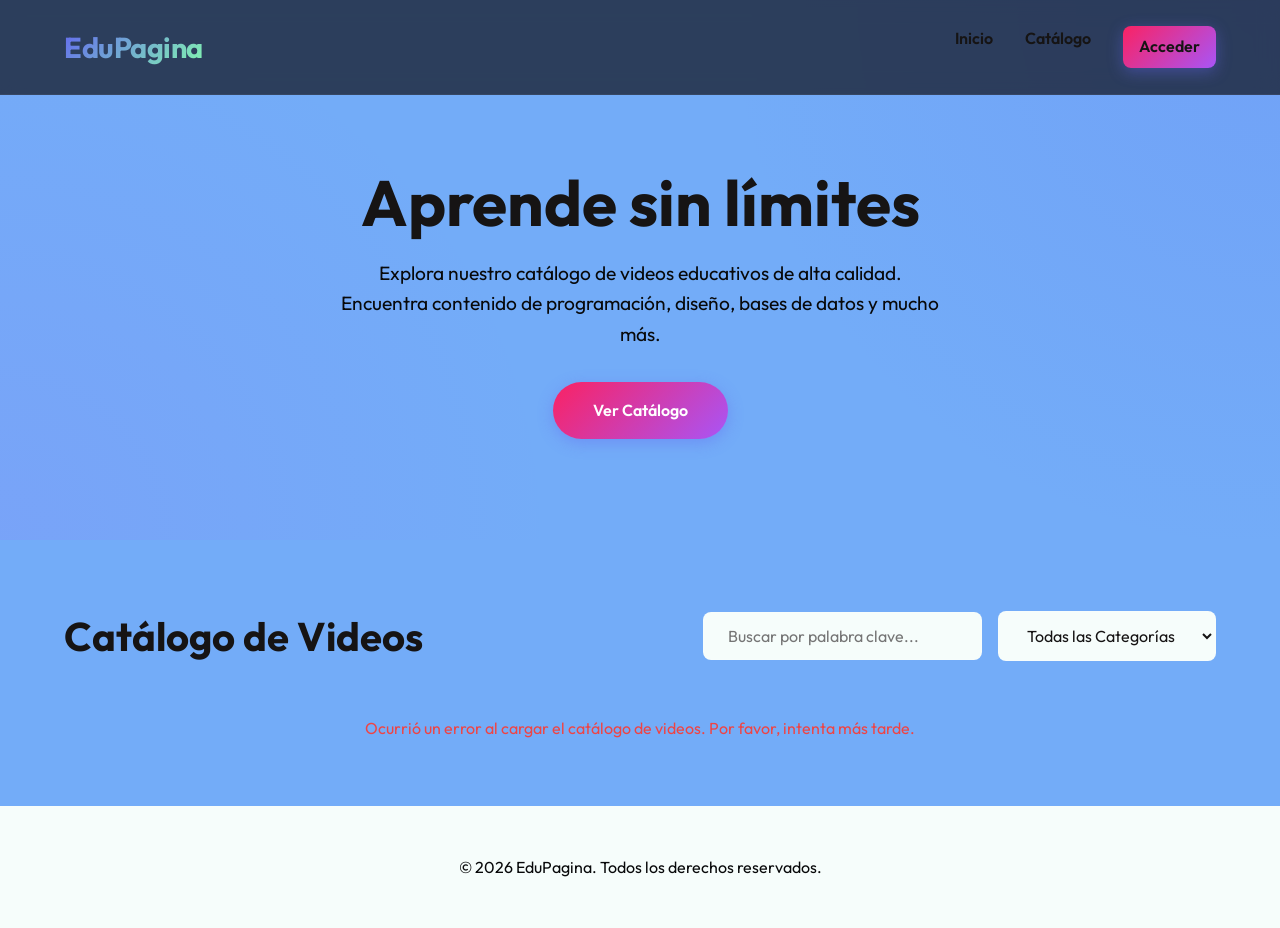
<file: index.html>
<!DOCTYPE html>
<html lang="es">

<head>
    <meta charset="UTF-8">
    <meta name="viewport" content="width=device-width, initial-scale=1.0">
    <title>Catálogo de Videos Educativos</title>
    <meta name="description"
        content="Plataforma de aprendizaje con un catálogo de videos educativos en diversas áreas como programación, bases de datos, y más.">
    <link rel="preconnect" href="https://fonts.googleapis.com">
    <link rel="preconnect" href="https://fonts.gstatic.com" crossorigin>
    <link href="https://fonts.googleapis.com/css2?family=Outfit:wght@300;400;600;700&display=swap" rel="stylesheet">
    <link rel="stylesheet" href="styles.css">
</head>

<body>
    <header class="header">
        <div class="logo">EduPagina</div>
        <nav>
            <ul class="nav-links">
                <li><a href="#home">Inicio</a></li>
                <li><a href="#catalog">Catálogo</a></li>
                <li id="auth-nav-item"><a href="login.html" class="btn-primary" style="padding: 0.5rem 1rem; border-radius: 8px;">Acceder</a></li>
            </ul>
        </nav>
    </header>

    <main>
        <section id="home" class="hero">
            <div class="hero-content">
                <h1>Aprende sin límites</h1>
                <p>Explora nuestro catálogo de videos educativos de alta calidad. Encuentra contenido de programación,
                    diseño, bases de datos y mucho más.</p>
                <a href="#catalog" class="btn-primary">Ver Catálogo</a>
            </div>
        </section>

        <section id="catalog" class="catalog-section">
            <div class="section-header">
                <h2>Catálogo de Videos</h2>
                <div class="filters">
                    <input type="text" id="search-input" placeholder="Buscar por palabra clave..." aria-label="Buscar videos">
                    <select id="category-filter" aria-label="Filtrar por categoría">
                        <option value="all">Todas las Categorías</option>
                        <!-- Options injected via JS -->
                    </select>
                </div>
            </div>

            <div class="loading-spinner" id="loading-spinner"></div>

            <div class="video-grid" id="video-grid">
                <!-- Video Cards Injected via JS -->
            </div>
        </section>
    </main>

    <footer class="footer">
        <p>&copy; 2026 EduPagina. Todos los derechos reservados.</p>
    </footer>

    <!-- Video Player Modal -->
    <div id="video-modal" class="modal" aria-hidden="true">
        <div class="modal-content">
            <button class="close-btn" id="close-modal" aria-label="Cerrar reproductor">&times;</button>
            <div class="video-container">
                <video id="player" controls controlsList="nodownload"></video>
            </div>
            <div class="video-info">
                <h3 id="modal-title">Título del Video</h3>
                <p id="modal-desc">Descripción del video...</p>
                <div class="meta-info">
                    <span class="badge" id="modal-category">Categoría</span>
                    <span class="duration" id="modal-duration">00:00</span>
                    <span class="likes-count" id="modal-likes-count">0 Me gustas</span>
                </div>
                <div class="action-buttons">
                    <button class="action-btn" id="btn-like" title="Me gusta">👍 Me gusta</button>
                    <button class="action-btn" id="btn-comment" title="Comentar">💬 Comentar</button>
                    <button class="action-btn" id="btn-share" title="Compartir">🔗 Compartir</button>
                </div>
                
                <div class="comments-section" id="comments-section">
                    <h4>Comentarios</h4>
                    <form id="comment-form" class="comment-form">
                        <textarea id="comment-input" placeholder="Añade un comentario público..." required></textarea>
                        <div class="comment-actions">
                            <button type="submit" class="btn-primary">Comentar</button>
                        </div>
                    </form>
                    <div id="comments-list" class="comments-list">
                        <!-- Comentarios dinámicos -->
                    </div>
                </div>
            </div>
        </div>
    </div>

    <!-- Auth and App scripts -->
    <script src="auth.js"></script>
    <script src="app.js"></script>
</body>

</html>
</file>
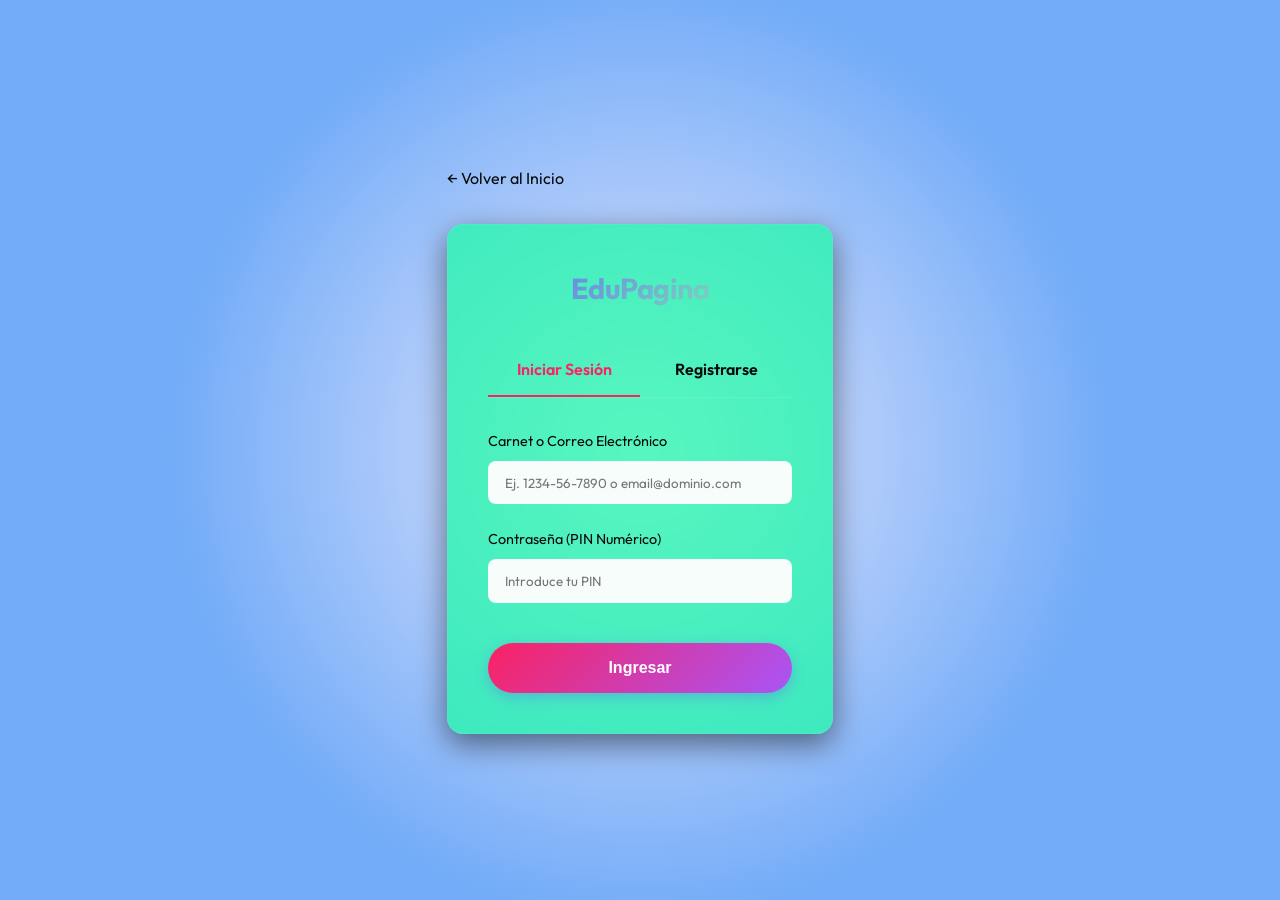
<file: login.html>
<!DOCTYPE html>
<html lang="es">
<head>
    <meta charset="UTF-8">
    <meta name="viewport" content="width=device-width, initial-scale=1.0">
    <title>Acceso | EduPagina</title>
    <link rel="preconnect" href="https://fonts.googleapis.com">
    <link rel="preconnect" href="https://fonts.gstatic.com" crossorigin>
    <link href="https://fonts.googleapis.com/css2?family=Outfit:wght@300;400;600;700&display=swap" rel="stylesheet">
    <link rel="stylesheet" href="styles.css">
</head>
<body class="auth-page">
    <div class="auth-container">
        <a href="index.html" class="back-link">← Volver al Inicio</a>
        
        <div class="auth-box">
            <h2 class="logo text-center">EduPagina</h2>
            
            <div class="auth-tabs">
                <button class="tab-btn active" id="tab-login">Iniciar Sesión</button>
                <button class="tab-btn" id="tab-register">Registrarse</button>
            </div>

            <!-- Login Form -->
            <form id="login-form" class="auth-form active">
                <div class="form-group">
                    <label for="login-id">Carnet o Correo Electrónico</label>
                    <input type="text" id="login-id" required placeholder="Ej. 1234-56-7890 o email@dominio.com">
                </div>
                <div class="form-group">
                    <label for="login-pin">Contraseña (PIN Numérico)</label>
                    <input type="password" id="login-pin" required pattern="\d+" title="Solo se permiten números" placeholder="Introduce tu PIN">
                </div>
                <div id="login-alert" class="alert hidden"></div>
                <button type="submit" class="btn-primary full-width">Ingresar</button>
            </form>

            <!-- Register Form -->
            <form id="register-form" class="auth-form hidden">
                <div class="form-group">
                    <label for="reg-nombre">Nombre Completo</label>
                    <input type="text" id="reg-nombre" required placeholder="Ej. Juan Pérez">
                </div>
                <div class="form-group">
                    <label for="reg-carnet">Carnet Universitario</label>
                    <input type="text" id="reg-carnet" required pattern="\d{4}-\d{2}-\d{4}" title="Formato requerido: 0000-00-0000" placeholder="0000-00-0000">
                    <small class="hint">Formato requerido: 0000-00-0000</small>
                </div>
                <div class="form-group">
                    <label for="reg-email">Correo Electrónico</label>
                    <input type="email" id="reg-email" required placeholder="estudiante@dominio.com">
                </div>
                <div class="form-group">
                    <label for="reg-pin">Contraseña (PIN Numérico)</label>
                    <input type="password" id="reg-pin" required pattern="\d+" title="Debe ser estrictamente numérico, sin letras ni espacios" placeholder="Solo números">
                    <small class="hint">Solo números, sin espacios ni letras.</small>
                </div>
                <div id="register-alert" class="alert hidden"></div>
                <button type="submit" class="btn-primary full-width">Crear Cuenta</button>
            </form>
        </div>
    </div>

    <script src="auth.js"></script>
    <script>
        // UI Logic for Auth Page
        const tabLogin = document.getElementById('tab-login');
        const tabRegister = document.getElementById('tab-register');
        const loginForm = document.getElementById('login-form');
        const registerForm = document.getElementById('register-form');
        const loginAlert = document.getElementById('login-alert');
        const registerAlert = document.getElementById('register-alert');

        // Toggle Tabs
        tabLogin.addEventListener('click', () => {
            tabLogin.classList.add('active');
            tabRegister.classList.remove('active');
            loginForm.classList.add('active');
            loginForm.classList.remove('hidden');
            registerForm.classList.add('hidden');
            registerForm.classList.remove('active');
            loginAlert.className = 'alert hidden';
            registerAlert.className = 'alert hidden';
        });

        tabRegister.addEventListener('click', () => {
            tabRegister.classList.add('active');
            tabLogin.classList.remove('active');
            registerForm.classList.add('active');
            registerForm.classList.remove('hidden');
            loginForm.classList.add('hidden');
            loginForm.classList.remove('active');
            loginAlert.className = 'alert hidden';
            registerAlert.className = 'alert hidden';
        });

        // Form Submissions
        loginForm.addEventListener('submit', (e) => {
            e.preventDefault();
            const id = document.getElementById('login-id').value.trim();
            const pin = document.getElementById('login-pin').value.trim();
            
            const result = AuthAPI.loginUser(id, pin);
            
            if (result.success) {
                showAlert(loginAlert, result.message, 'success');
                setTimeout(() => {
                    window.location.href = 'index.html';
                }, 1000);
            } else {
                showAlert(loginAlert, result.message, 'error');
            }
        });

        registerForm.addEventListener('submit', (e) => {
            e.preventDefault();
            const nombre = document.getElementById('reg-nombre').value.trim();
            const carnet = document.getElementById('reg-carnet').value.trim();
            const email = document.getElementById('reg-email').value.trim();
            const pin = document.getElementById('reg-pin').value.trim();
            
            const result = AuthAPI.registerUser(nombre, carnet, email, pin);
            
            if (result.success) {
                showAlert(registerAlert, result.message, 'success');
                registerForm.reset();
                setTimeout(() => {
                    tabLogin.click(); // Switch to login tab
                }, 2000);
            } else {
                showAlert(registerAlert, result.message, 'error');
            }
        });

        function showAlert(element, message, type) {
            element.textContent = message;
            element.className = `alert ${type}`;
        }
    </script>
</body>
</html>
</file>
<file: styles.css>
:root {
    --bg-primary: #73acf8;
    --bg-secondary: #f6fdfb;
    --bg-card: rgba(27, 252, 166, 0.7);
    --text-primary: #161414;
    --text-secondary: #08090a;
    --accent: #fa2263;
    --accent-hover: #e8f80b;
    --danger: #ef4444;
    --success: #10b981;
    --border-color: rgba(255, 255, 255, 0.1);
    --glass-bg: rgba(15, 17, 26, 0.7);
    --glass-border: rgba(255, 255, 255, 0.05);
}

* {
    margin: 0;
    padding: 0;
    box-sizing: border-box;
}

body {
    font-family: 'Outfit', sans-serif;
    background-color: var(--bg-primary);
    color: var(--text-primary);
    line-height: 1.6;
    overflow-x: hidden;
}

/* Scrollbar styling */
::-webkit-scrollbar {
    width: 8px;
}

::-webkit-scrollbar-track {
    background: var(--bg-primary);
}

::-webkit-scrollbar-thumb {
    background: var(--bg-secondary);
    border-radius: 4px;
}

::-webkit-scrollbar-thumb:hover {
    background: var(--accent);
}

/* Header */
.header {
    display: flex;
    justify-content: space-between;
    align-items: center;
    padding: 1.5rem 5%;
    background: var(--glass-bg);
    backdrop-filter: blur(10px);
    border-bottom: 1px solid var(--glass-border);
    position: fixed;
    width: 100%;
    top: 0;
    z-index: 100;
}

.logo {
    font-size: 1.8rem;
    font-weight: 700;
    background: linear-gradient(135deg, #6366f1, #82f7af);
    -webkit-background-clip: text;
    -webkit-text-fill-color: transparent;
    letter-spacing: -0.5px;
}

.nav-links {
    list-style: none;
    display: flex;
    gap: 2rem;
}

.nav-links a {
    color: var(--text-primary);
    text-decoration: none;
    font-weight: 600;
    transition: color 0.3s ease;
}

.nav-links a:hover {
    color: var(--accent);
}

/* Hero Section */
.hero {
    min-height: 60vh;
    display: flex;
    align-items: center;
    justify-content: center;
    text-align: center;
    padding: 8rem 5% 4rem;
    background: radial-gradient(circle at top right, rgba(99, 102, 241, 0.15), transparent 40%),
        radial-gradient(circle at bottom left, rgba(168, 85, 247, 0.1), transparent 40%);
}

.hero-content h1 {
    font-size: 4rem;
    font-weight: 700;
    margin-bottom: 1rem;
    line-height: 1.2;
}

.hero-content p {
    font-size: 1.2rem;
    color: var(--text-secondary);
    max-width: 600px;
    margin: 0 auto 2rem;
}

.btn-primary {
    display: inline-block;
    padding: 1rem 2.5rem;
    background: linear-gradient(135deg, var(--accent), #a855f7);
    color: white;
    text-decoration: none;
    border-radius: 50px;
    font-weight: 600;
    transition: transform 0.3s ease, box-shadow 0.3s ease;
    box-shadow: 0 4px 15px rgba(99, 102, 241, 0.4);
}

.btn-primary:hover {
    transform: translateY(-2px);
    box-shadow: 0 6px 20px rgba(99, 102, 241, 0.6);
}

/* Catalog Section */
.catalog-section {
    padding: 4rem 5%;
}

.section-header {
    display: flex;
    justify-content: space-between;
    align-items: center;
    margin-bottom: 3rem;
    flex-wrap: wrap;
    gap: 1rem;
}

.section-header h2 {
    font-size: 2.5rem;
}

.filters {
    display: flex;
    gap: 1rem;
    align-items: center;
    flex-wrap: wrap;
}

.filters input[type="text"],
.filters select {
    padding: 0.8rem 1.5rem;
    background: var(--bg-secondary);
    color: var(--text-primary);
    border: 1px solid var(--border-color);
    border-radius: 8px;
    font-family: 'Outfit', sans-serif;
    font-size: 1rem;
    outline: none;
    transition: border-color 0.3s ease, box-shadow 0.3s ease;
}

.filters input[type="text"] {
    min-width: 250px;
}

.filters input[type="text"]:focus,
.filters select:focus {
    border-color: var(--accent);
    box-shadow: 0 0 0 2px rgba(99, 102, 241, 0.2);
}

.video-grid {
    display: grid;
    grid-template-columns: repeat(auto-fill, minmax(300px, 1fr));
    gap: 2rem;
}

/* Video Card */
.video-card {
    background: var(--bg-card);
    border-radius: 16px;
    overflow: hidden;
    border: 1px solid var(--glass-border);
    transition: transform 0.3s ease, box-shadow 0.3s ease, border-color 0.3s ease;
    cursor: pointer;
    backdrop-filter: blur(5px);
    display: flex;
    flex-direction: column;
}

.video-card:hover {
    transform: translateY(-5px);
    box-shadow: 0 10px 30px rgba(0, 0, 0, 0.5);
    border-color: rgba(99, 102, 241, 0.5);
}

.video-thumb {
    position: relative;
    width: 100%;
    padding-top: 56.25%;
    /* 16:9 Aspect Ratio */
    overflow: hidden;
}

.video-thumb img {
    position: absolute;
    top: 0;
    left: 0;
    width: 100%;
    height: 100%;
    object-fit: cover;
    transition: transform 0.5s ease;
}

.video-card:hover .video-thumb img {
    transform: scale(1.05);
}

.play-overlay {
    position: absolute;
    inset: 0;
    background: rgba(0, 0, 0, 0.4);
    display: flex;
    align-items: center;
    justify-content: center;
    opacity: 0;
    transition: opacity 0.3s ease;
}

.video-card:hover .play-overlay {
    opacity: 1;
}

.play-icon {
    width: 60px;
    height: 60px;
    background: var(--accent);
    border-radius: 50%;
    display: flex;
    align-items: center;
    justify-content: center;
    color: white;
    font-size: 1.5rem;
    padding-left: 5px;
    /* Visual center adjustment */
    box-shadow: 0 0 20px rgba(99, 102, 241, 0.8);
    transform: scale(0.8);
    transition: transform 0.3s ease;
}

.video-card:hover .play-icon {
    transform: scale(1);
}

.duration-badge {
    position: absolute;
    bottom: 10px;
    right: 10px;
    background: rgba(0, 0, 0, 0.8);
    color: white;
    padding: 0.2rem 0.5rem;
    border-radius: 4px;
    font-size: 0.8rem;
    font-weight: 600;
}

.video-info-card {
    padding: 1.5rem;
    display: flex;
    flex-direction: column;
    flex-grow: 1;
}

.badge {
    display: inline-block;
    background: rgba(99, 102, 241, 0.1);
    color: var(--accent);
    padding: 0.3rem 0.8rem;
    border-radius: 20px;
    font-size: 0.8rem;
    font-weight: 600;
    margin-bottom: 0.8rem;
    align-self: flex-start;
}

.video-title {
    font-size: 1.2rem;
    font-weight: 700;
    margin-bottom: 0.5rem;
    display: -webkit-box;
    -webkit-line-clamp: 2;
    -webkit-box-orient: vertical;
    overflow: hidden;
}

.video-desc {
    color: var(--text-secondary);
    font-size: 0.95rem;
    display: -webkit-box;
    -webkit-line-clamp: 2;
    -webkit-box-orient: vertical;
    overflow: hidden;
    margin-bottom: 1rem;
    flex-grow: 1;
}

.video-meta {
    display: flex;
    justify-content: space-between;
    align-items: center;
    margin-top: auto;
    font-size: 0.9rem;
    color: var(--text-secondary);
}

.likes {
    display: flex;
    align-items: center;
    gap: 0.3rem;
}



.card-actions {
    display: flex;
    gap: 0.8rem;
    margin-top: 1rem;
    padding-top: 1rem;
    border-top: 1px solid var(--border-color);
}

.card-action-btn {
    background: none;
    border: none;
    color: var(--text-secondary);
    font-size: 0.85rem;
    cursor: pointer;
    display: flex;
    align-items: center;
    gap: 0.3rem;
    transition: color 0.3s ease;
    font-family: inherit;
}

.card-action-btn:hover {
    color: var(--accent);
}

/* Modal */
.modal {
    position: fixed;
    inset: 0;
    background: rgba(0, 0, 0, 0.9);
    backdrop-filter: blur(10px);
    z-index: 1000;
    display: flex;
    align-items: center;
    justify-content: center;
    opacity: 0;
    visibility: hidden;
    transition: opacity 0.3s ease, visibility 0.3s ease;
}

.modal.active {
    opacity: 1;
    visibility: visible;
}

.modal-content {
    background: var(--bg-secondary);
    width: 95%;
    max-width: 1200px;
    border-radius: 16px;
    overflow: hidden;
    position: relative;
    border: 1px solid var(--glass-border);
    transform: scale(0.95);
    transition: transform 0.3s ease;
    max-height: 90vh;
    display: flex;
    flex-direction: column;
}

.modal.active .modal-content {
    transform: scale(1);
}

.close-btn {
    position: absolute;
    top: 15px;
    right: 15px;
    background: rgba(0, 0, 0, 0.7);
    border: 1px solid rgba(255, 255, 255, 0.2);
    color: white;
    width: 40px;
    height: 40px;
    border-radius: 50%;
    font-size: 1.5rem;
    cursor: pointer;
    z-index: 10;
    transition: all 0.3s ease;
    display: flex;
    align-items: center;
    justify-content: center;
    backdrop-filter: blur(4px);
}

.close-btn:hover {
    background: var(--danger);
    transform: rotate(90deg);
}

.video-container {
    width: 100%;
    background: #000;
    position: relative;
    display: flex;
    align-items: center;
    justify-content: center;
}

.video-container video {
    width: 100%;
    max-height: 50vh;
    outline: none;
    background: #000;
}

.video-info {
    padding: 2rem;
    overflow-y: auto;
    flex-grow: 1;
}

.video-info h3 {
    font-size: 1.8rem;
    margin-bottom: 0.5rem;
}

.video-info p {
    color: var(--text-secondary);
    margin-bottom: 1.5rem;
    line-height: 1.7;
}

.meta-info {
    display: flex;
    align-items: center;
    gap: 1rem;
    margin-bottom: 1.5rem;
}

.action-buttons {
    display: flex;
    gap: 1rem;
    flex-wrap: wrap;
    border-top: 1px solid var(--border-color);
    padding-top: 1.5rem;
}

.action-btn {
    background: var(--bg-primary);
    color: var(--text-primary);
    border: 1px solid var(--border-color);
    padding: 0.8rem 1.5rem;
    border-radius: 8px;
    font-family: inherit;
    font-weight: 600;
    cursor: pointer;
    display: flex;
    align-items: center;
    gap: 0.5rem;
    transition: all 0.3s ease;
}

.action-btn:hover {
    background: rgba(99, 102, 241, 0.1);
    border-color: var(--accent);
    color: var(--accent);
}

.action-btn.active {
    background: var(--accent);
    color: white;
    border-color: var(--accent);
}

/* Comments Section */
.comments-section {
    margin-top: 2rem;
    padding-top: 2rem;
    border-top: 1px solid var(--border-color);
}

.comments-section h4 {
    font-size: 1.3rem;
    margin-bottom: 1.5rem;
}

.comment-form {
    display: flex;
    flex-direction: column;
    gap: 1rem;
    margin-bottom: 2rem;
}

.comment-form textarea {
    width: 100%;
    background: var(--bg-primary);
    border: 1px solid var(--border-color);
    border-radius: 8px;
    padding: 1rem;
    color: var(--text-primary);
    font-family: inherit;
    resize: vertical;
    min-height: 80px;
    transition: border-color 0.3s ease;
}

.comment-form textarea:focus {
    outline: none;
    border-color: var(--accent);
}

.comment-actions {
    display: flex;
    justify-content: flex-end;
}

.comments-list {
    display: flex;
    flex-direction: column;
    gap: 1.5rem;
}

.comment-item {
    background: rgba(30, 34, 51, 0.4);
    padding: 1rem;
    border-radius: 8px;
}

.comment-header {
    display: flex;
    justify-content: space-between;
    align-items: center;
    margin-bottom: 0.5rem;
}

.comment-author {
    font-weight: 600;
    color: var(--accent);
}

.comment-date {
    font-size: 0.8rem;
    color: var(--text-secondary);
}

.comment-body {
    font-size: 0.95rem;
    margin-bottom: 0.8rem;
    line-height: 1.5;
}

.comment-footer {
    display: flex;
    gap: 1rem;
}

.comment-action {
    background: none;
    border: none;
    color: var(--text-secondary);
    font-size: 0.85rem;
    cursor: pointer;
    font-family: inherit;
    transition: color 0.3s ease;
}

.comment-action:hover {
    color: var(--text-primary);
}

.comment-action.delete {
    color: var(--danger);
}

.comment-action.delete:hover {
    color: #fca5a5;
}

.replies-list {
    margin-top: 1rem;
    margin-left: 2rem;
    display: flex;
    flex-direction: column;
    gap: 1rem;
    border-left: 2px solid var(--border-color);
    padding-left: 1rem;
}

.reply-form-container {
    margin-top: 1rem;
}

/* Loading Spinner */
.loading-spinner {
    width: 50px;
    height: 50px;
    border: 4px solid var(--glass-border);
    border-top-color: var(--accent);
    border-radius: 50%;
    animation: spin 1s linear infinite;
    margin: 3rem auto;
    display: none;
}

@keyframes spin {
    100% {
        transform: rotate(360deg);
    }
}

/* Footer */
.footer {
    text-align: center;
    padding: 3rem 5%;
    background: var(--bg-secondary);
    border-top: 1px solid var(--glass-border);
    color: var(--text-secondary);
}

/* Responsive */
@media (min-width: 992px) {
    .modal-content {
        flex-direction: row;
        height: 85vh;
        max-height: 900px;
    }

    .video-container {
        width: 65%;
        flex-shrink: 0;
        border-right: 1px solid var(--glass-border);
    }

    .video-container video {
        max-height: 100%;
    }

    .video-info {
        width: 35%;
        height: 100%;
    }
}

@media (max-width: 768px) {
    .hero-content h1 {
        font-size: 2.5rem;
    }

    .section-header {
        flex-direction: column;
        align-items: flex-start;
    }

    .filters select {
        width: 100%;
    }
}

/* --- Auth Page Styles --- */
.auth-page {
    display: flex;
    align-items: center;
    justify-content: center;
    min-height: 100vh;
    background: radial-gradient(circle at center, rgba(99, 102, 241, 0.15), var(--bg-primary) 60%);
}

.auth-container {
    width: 100%;
    max-width: 450px;
    padding: 2rem;
}

.back-link {
    display: inline-block;
    color: var(--text-secondary);
    text-decoration: none;
    margin-bottom: 2rem;
    transition: color 0.3s ease;
}

.back-link:hover {
    color: var(--text-primary);
}

.auth-box {
    background: var(--bg-card);
    border: 1px solid var(--glass-border);
    backdrop-filter: blur(10px);
    border-radius: 16px;
    padding: 2.5rem;
    box-shadow: 0 10px 30px rgba(0, 0, 0, 0.5);
}

.auth-box .logo {
    margin-bottom: 2rem;
}

.text-center {
    text-align: center;
}

.auth-tabs {
    display: flex;
    margin-bottom: 2rem;
    border-bottom: 1px solid var(--border-color);
}

.tab-btn {
    flex: 1;
    background: none;
    border: none;
    color: var(--text-secondary);
    padding: 1rem;
    font-family: inherit;
    font-size: 1rem;
    font-weight: 600;
    cursor: pointer;
    transition: all 0.3s ease;
    border-bottom: 2px solid transparent;
}

.tab-btn:hover {
    color: var(--text-primary);
}

.tab-btn.active {
    color: var(--accent);
    border-bottom-color: var(--accent);
}

.auth-form {
    display: none;
}

.auth-form.active {
    display: block;
    animation: fadeIn 0.3s ease;
}

@keyframes fadeIn {
    from {
        opacity: 0;
        transform: translateY(10px);
    }

    to {
        opacity: 1;
        transform: translateY(0);
    }
}

.form-group {
    margin-bottom: 1.5rem;
}

.form-group label {
    display: block;
    margin-bottom: 0.5rem;
    font-size: 0.9rem;
    color: var(--text-secondary);
}

.form-group input {
    width: 100%;
    padding: 0.8rem 1rem;
    border-radius: 8px;
    border: 1px solid var(--border-color);
    background: var(--bg-secondary);
    color: var(--text-primary);
    font-family: inherit;
    transition: border-color 0.3s ease;
}

.form-group input:focus {
    outline: none;
    border-color: var(--accent);
}

.form-group .hint {
    display: block;
    margin-top: 0.4rem;
    font-size: 0.8rem;
    color: var(--text-secondary);
}

.full-width {
    width: 100%;
    border: none;
    cursor: pointer;
    font-size: 1rem;
    margin-top: 1rem;
}

.alert {
    padding: 1rem;
    border-radius: 8px;
    margin-bottom: 1.5rem;
    font-size: 0.9rem;
    text-align: center;
}

.alert.hidden {
    display: none;
}

.alert.success {
    background: rgba(16, 185, 129, 0.1);
    color: var(--success);
    border: 1px solid var(--success);
}

.alert.error {
    background: rgba(239, 68, 68, 0.1);
    color: var(--danger);
    border: 1px solid var(--danger);
}
</file>
